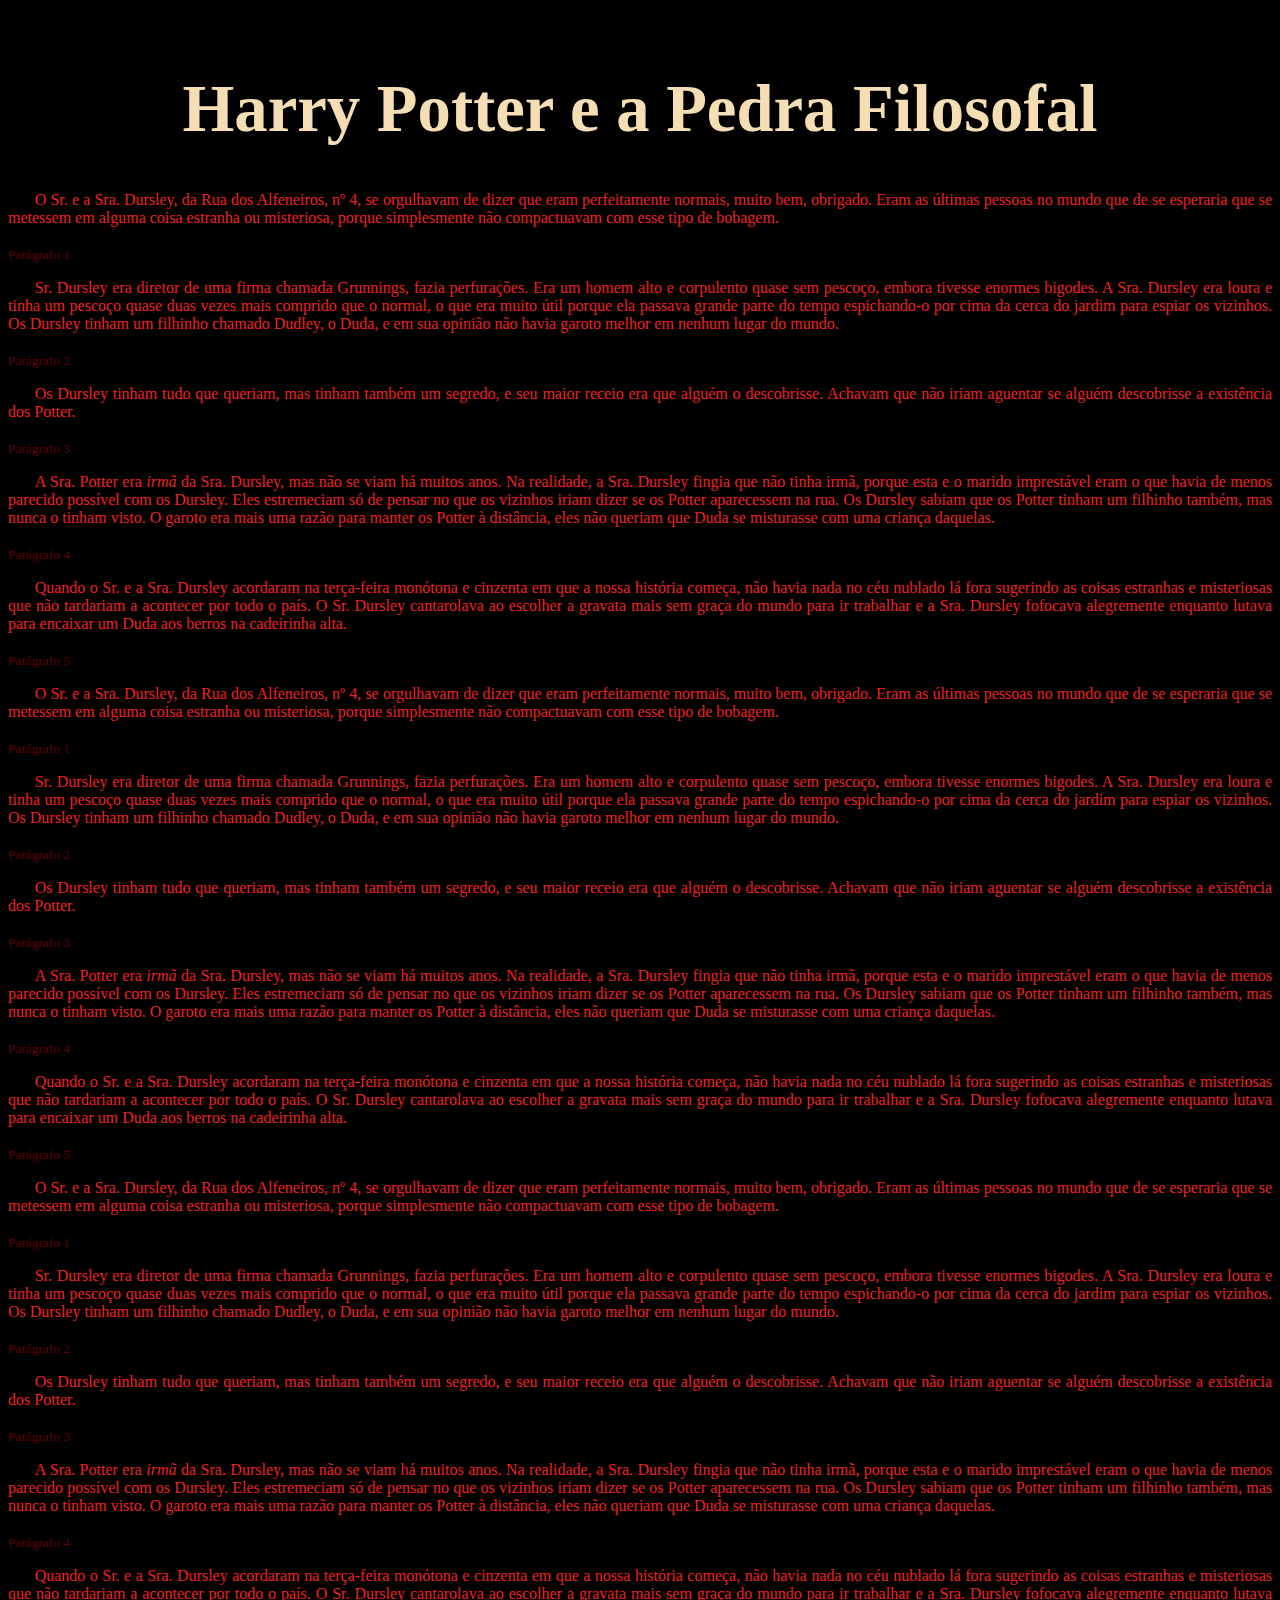
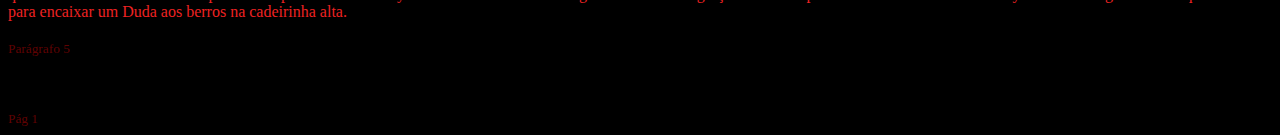
<file: Aula2/index.html>
<!DOCTYPE html>
<html>
    <head>
        <meta charset="utf-8">
        <marquee direction="right">
            <title>Hello World</title>
        </marquee>
        <link rel="stylesheet" href="style.css">
    </head>
    <body>
            <h1> Harry Potter e a Pedra Filosofal</h1>
            <p>O Sr. e a Sra. Dursley, da Rua dos Alfeneiros, nº 4, se orgulhavam de dizer que eram perfeitamente normais, muito bem, obrigado. Eram as últimas pessoas no mundo que de se esperaria que se metessem em alguma coisa estranha ou misteriosa, porque simplesmente não compactuavam com esse tipo de bobagem.
                <br><br>
                <small>Parágrafo 1</small>
            </p>   
            <p>Sr. Dursley era diretor de uma firma chamada Grunnings, fazia perfurações. Era um homem alto e corpulento quase sem pescoço, embora tivesse enormes bigodes. A Sra. Dursley era loura e tinha um pescoço quase duas vezes mais comprido que o normal, o que era muito útil porque ela passava grande parte do tempo espichando-o por cima da cerca do jardim para espiar os vizinhos. Os Dursley tinham um filhinho chamado Dudley, o Duda, e em sua opinião não havia garoto melhor em nenhum lugar do mundo.
                <br><br>
                <small>Parágrafo 2</small>
            </p>
            <p>Os Dursley tinham tudo que queriam, mas tinham também um segredo, e seu maior receio era que alguém o descobrisse. Achavam que não iriam aguentar se alguém descobrisse a existência dos Potter.
                <br><br>
                <small>Parágrafo 3</small>    
            </p>        
            <p>A Sra. Potter era <em>irmã</em> da Sra. Dursley, mas não se viam há muitos anos. Na realidade, a Sra. Dursley fingia que não tinha irmã, porque esta e o marido imprestável eram o que havia de menos parecido possível com os Dursley. Eles estremeciam só de pensar no que os vizinhos iriam dizer se os Potter aparecessem na rua. Os Dursley sabiam que os Potter tinham um filhinho também, mas nunca o tinham visto. O garoto era mais uma razão para manter os Potter à distância, eles não queriam que Duda se misturasse com uma criança daquelas.
                <br><br>
                <small>Parágrafo 4</small>
            </p>          
            <p>Quando o Sr. e a Sra. Dursley acordaram na terça-feira monótona e cinzenta em que a nossa história começa, não havia nada no céu nublado lá fora sugerindo as coisas estranhas e misteriosas que não tardariam a acontecer por todo o país. O Sr. Dursley cantarolava ao escolher a gravata mais sem graça do mundo para ir trabalhar e a Sra. Dursley fofocava alegremente enquanto lutava para encaixar um Duda aos berros na cadeirinha alta.
                <br><br>
                <small>Parágrafo 5</small>
            </p>
            <p>O Sr. e a Sra. Dursley, da Rua dos Alfeneiros, nº 4, se orgulhavam de dizer que eram perfeitamente normais, muito bem, obrigado. Eram as últimas pessoas no mundo que de se esperaria que se metessem em alguma coisa estranha ou misteriosa, porque simplesmente não compactuavam com esse tipo de bobagem.
                <br><br>
                <small>Parágrafo 1</small>
            </p>   
            <p>Sr. Dursley era diretor de uma firma chamada Grunnings, fazia perfurações. Era um homem alto e corpulento quase sem pescoço, embora tivesse enormes bigodes. A Sra. Dursley era loura e tinha um pescoço quase duas vezes mais comprido que o normal, o que era muito útil porque ela passava grande parte do tempo espichando-o por cima da cerca do jardim para espiar os vizinhos. Os Dursley tinham um filhinho chamado Dudley, o Duda, e em sua opinião não havia garoto melhor em nenhum lugar do mundo.
                <br><br>
                <small>Parágrafo 2</small>
            </p>
            <p>Os Dursley tinham tudo que queriam, mas tinham também um segredo, e seu maior receio era que alguém o descobrisse. Achavam que não iriam aguentar se alguém descobrisse a existência dos Potter.
                <br><br>
                <small>Parágrafo 3</small>    
            </p>        
            <p>A Sra. Potter era <em>irmã</em> da Sra. Dursley, mas não se viam há muitos anos. Na realidade, a Sra. Dursley fingia que não tinha irmã, porque esta e o marido imprestável eram o que havia de menos parecido possível com os Dursley. Eles estremeciam só de pensar no que os vizinhos iriam dizer se os Potter aparecessem na rua. Os Dursley sabiam que os Potter tinham um filhinho também, mas nunca o tinham visto. O garoto era mais uma razão para manter os Potter à distância, eles não queriam que Duda se misturasse com uma criança daquelas.
                <br><br>
                <small>Parágrafo 4</small>
            </p>          
            <p>Quando o Sr. e a Sra. Dursley acordaram na terça-feira monótona e cinzenta em que a nossa história começa, não havia nada no céu nublado lá fora sugerindo as coisas estranhas e misteriosas que não tardariam a acontecer por todo o país. O Sr. Dursley cantarolava ao escolher a gravata mais sem graça do mundo para ir trabalhar e a Sra. Dursley fofocava alegremente enquanto lutava para encaixar um Duda aos berros na cadeirinha alta.
                <br><br>
                <small>Parágrafo 5</small>
            </p>
            <p>O Sr. e a Sra. Dursley, da Rua dos Alfeneiros, nº 4, se orgulhavam de dizer que eram perfeitamente normais, muito bem, obrigado. Eram as últimas pessoas no mundo que de se esperaria que se metessem em alguma coisa estranha ou misteriosa, porque simplesmente não compactuavam com esse tipo de bobagem.
                <br><br>
                <small>Parágrafo 1</small>
            </p>   
            <p>Sr. Dursley era diretor de uma firma chamada Grunnings, fazia perfurações. Era um homem alto e corpulento quase sem pescoço, embora tivesse enormes bigodes. A Sra. Dursley era loura e tinha um pescoço quase duas vezes mais comprido que o normal, o que era muito útil porque ela passava grande parte do tempo espichando-o por cima da cerca do jardim para espiar os vizinhos. Os Dursley tinham um filhinho chamado Dudley, o Duda, e em sua opinião não havia garoto melhor em nenhum lugar do mundo.
                <br><br>
                <small>Parágrafo 2</small>
            </p>
            <p>Os Dursley tinham tudo que queriam, mas tinham também um segredo, e seu maior receio era que alguém o descobrisse. Achavam que não iriam aguentar se alguém descobrisse a existência dos Potter.
                <br><br>
                <small>Parágrafo 3</small>    
            </p>        
            <p>A Sra. Potter era <em>irmã</em> da Sra. Dursley, mas não se viam há muitos anos. Na realidade, a Sra. Dursley fingia que não tinha irmã, porque esta e o marido imprestável eram o que havia de menos parecido possível com os Dursley. Eles estremeciam só de pensar no que os vizinhos iriam dizer se os Potter aparecessem na rua. Os Dursley sabiam que os Potter tinham um filhinho também, mas nunca o tinham visto. O garoto era mais uma razão para manter os Potter à distância, eles não queriam que Duda se misturasse com uma criança daquelas.
                <br><br>
                <small>Parágrafo 4</small>
            </p>          
            <p>Quando o Sr. e a Sra. Dursley acordaram na terça-feira monótona e cinzenta em que a nossa história começa, não havia nada no céu nublado lá fora sugerindo as coisas estranhas e misteriosas que não tardariam a acontecer por todo o país. O Sr. Dursley cantarolava ao escolher a gravata mais sem graça do mundo para ir trabalhar e a Sra. Dursley fofocava alegremente enquanto lutava para encaixar um Duda aos berros na cadeirinha alta.
                <br><br>
                <small>Parágrafo 5</small>
            </p>
            <br><br>
            <small>Pág 1</small>
    </body>
</html>
</file>
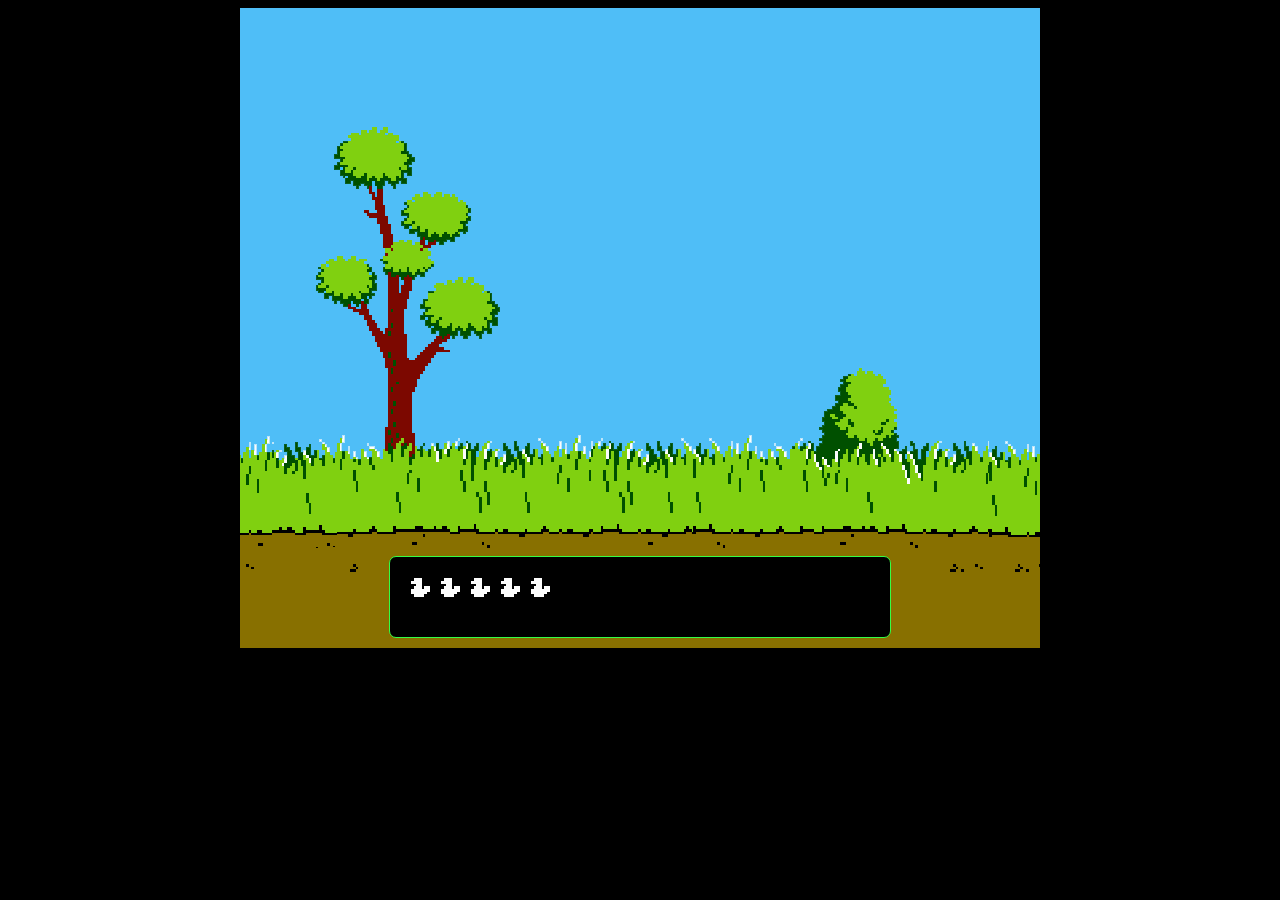
<file: TCC/index.html>
<!DOCTYPE html>
<html>
<head>
    <link rel="stylesheet" href="style.css">
</head>
<body>
    <div class="container">
        <div class="flight">
            <input type="radio" id="voador5" name="pato5">
            <div class="duck5">
                <label for="voador5"></label>
            </div>
            <input type="radio" id="voador4" name="pato4">
            <div class="duck4">
                <label for="voador4"></label>
            </div>
            <input type="radio" id="voador3" name="pato3">
            <div class="duck3">
                <label for="voador3"></label>
            </div>   
            <input type="radio" id="voador2" name="pato2">
            <div class="duck2">
                <label for="voador2"></label>
            </div>
            <input type="radio" id="voador" name="pato">
            <div class="duck">
                <label for="voador"></label>
            </div>
        </div>
        <div class="footer">
            <div class="placar">
                <div class="duckrow">
                    <div>
                        <input type="radio" id="patinho" name="pato" checked disabled>
                        <label for="patinho"></label>
                    </div>
                    <div>
                        <input type="radio" id="patinho2" name="pato2" checked disabled>
                        <label for="patinho2"></label>
                    </div>
                    <div> 
                        <input type="radio" id="patinho3" name="pato3" checked disabled>
                        <label for="patinho3"></label>
                    </div>
                    <div> 
                        <input type="radio" id="patinho4" name="pato4" checked disabled>
                        <label for="patinho4"></label>
                    </div>
                    <div> 
                        <input type="radio" id="patinho5" name="pato5" checked disabled>
                        <label for="patinho5"></label>
                    </div>
                </div>
            </div>
        </div>
    </div>
</body>
</html>
</file>
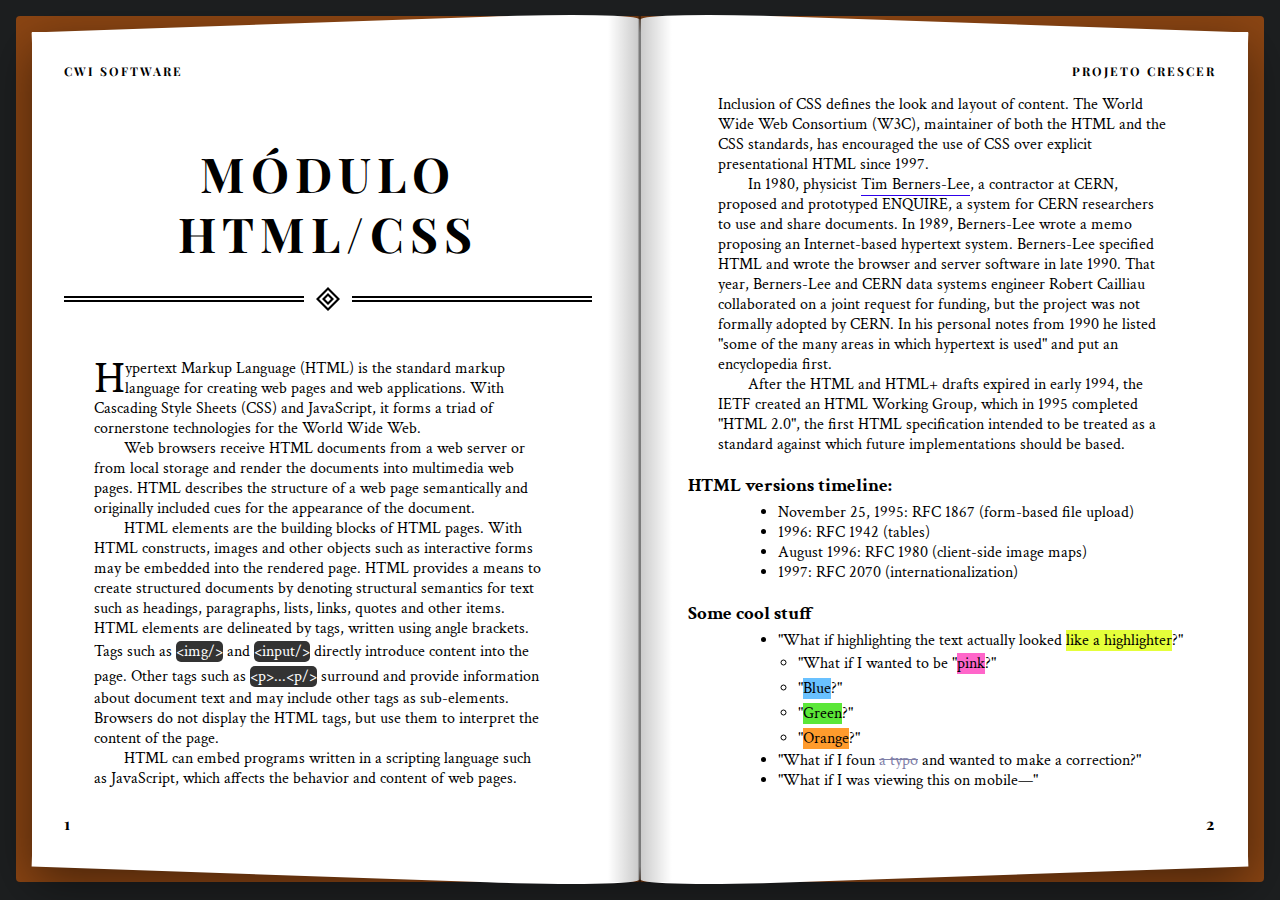
<file: Aula2/Exercicio/index.html>
<!-- index.html -->
<!DOCTYPE html>
<html>
<head>
  <meta charset="utf-8">
  <title>Crescer HTML/CSS</title>
  <link rel="stylesheet" href="styles.css">
  <link rel="stylesheet" href="exercicio.css">
</head>
<body>
  <div id="wrapper">
    <div id="container">

      <section class="open-book">
        <header>
          <h1>CWI Software</h1>
          <h6>Projeto Crescer</h6>
        </header>
        <article>
          <h2 class="chapter-title">MÓDULO HTML/CSS</h2>
          
          <!-- AQUI É CONTIGO -->
		  <div id="text">
			<p id="primary-paragraph"> 
				<span id="primary-letter">H</span>ypertext Markup Language (HTML) is the standard markup language for creating web pages and 
				web applications. With Cascading Style Sheets (CSS) and JavaScript, it forms a triad of 
				cornerstone technologies for the World Wide Web.
			</p>
			<p>
				Web browsers receive HTML documents from a web server or from local storage and render the 
				documents into multimedia web pages. HTML describes the structure of a web page semantically 
				and originally included cues for the appearance of the document.
			</p>
			<p>
				HTML elements are the building blocks of HTML pages. With HTML constructs, images and other 
				objects such as interactive forms may be embedded into the rendered page. HTML provides a means 
				to create structured documents by denoting structural semantics for text such as headings, 
				paragraphs, lists, links, quotes and other items. HTML elements are delineated by tags, 
				written using angle brackets. Tags such as <mark><<span>img/></mark>
				and <mark><<span>input/></mark> directly introduce content into the 
				page. Other tags such as <mark><<span>p>...<<span>p/></mark> 
				surround and provide information about document text and may include other tags as sub-elements. 
				Browsers do not display the HTML tags, but use them to interpret the content of the page.
			</p>
			<p>
				HTML can embed programs written in a scripting language such as JavaScript, which affects the 
				behavior and content of web pages. Inclusion of CSS defines the look and layout of content. 
				The World Wide Web Consortium (W3C), maintainer of both the HTML and the CSS standards, has 
				encouraged the use of CSS over explicit presentational HTML since 1997.
			</p>
			<p>
				In 1980, physicist <span id="name-decoration">Tim Berners-Lee</span>, a contractor at CERN, proposed and prototyped ENQUIRE, a 
				system for CERN researchers to use and share documents. In 1989, Berners-Lee wrote a memo 
				proposing an Internet-based hypertext system. Berners-Lee specified HTML and wrote the browser 
				and server software in late 1990. That year, Berners-Lee and CERN data systems engineer Robert 
				Cailliau collaborated on a joint request for funding, but the project was not formally adopted 
				by CERN. In his personal notes from 1990 he listed "some of the many areas in which hypertext 
				is used" and put an encyclopedia first.
			</p>
			<p>
				After the HTML and HTML+ drafts expired in early 1994, the IETF created an HTML Working Group, 
				which in 1995 completed "HTML 2.0", the first HTML specification intended to be treated as a 
				standard against which future implementations should be based.
			</p>
		  </div> 
	
		  <h3>HTML versions timeline:</h3>
          <ul>
            <li>November 25, 1995: RFC 1867 (form-based file upload)</li>
            <li>1996: RFC 1942 (tables)</li>
            <li>August 1996: RFC 1980 (client-side image maps)</li>
            <li>1997: RFC 2070 (internationalization)</li>
          </ul>
          
		  <h3>Some cool stuff</h3>
          <ul>
              <li>"What if highlighting the text actually looked <span id="first-color">like a highlighter</span>?"</li>
              <ul>
                  <li>"What if I wanted to be "<span id="second-color">pink</span>?"</li>
                  <li>"<span id="third-color">Blue</span>?"</li>
                  <li>"<span id="fourth-color">Green</span>?"</li>
                  <li>"<span id="fifth-color">Orange</span>?"</li>
              </ul>

              <li>"What if I foun <span id="decoration">a typo</span> and wanted to make a correction?"</li>
              <li>"What if I was viewing this on mobile—"</li>
        </article>
        <footer>
          <ol id="page-numbers">
            <li>1</li>
            <li>2</li>
          </ol>
        </footer>
      </section>
      

    </div>
  </div>
</body>
</html>
</file>
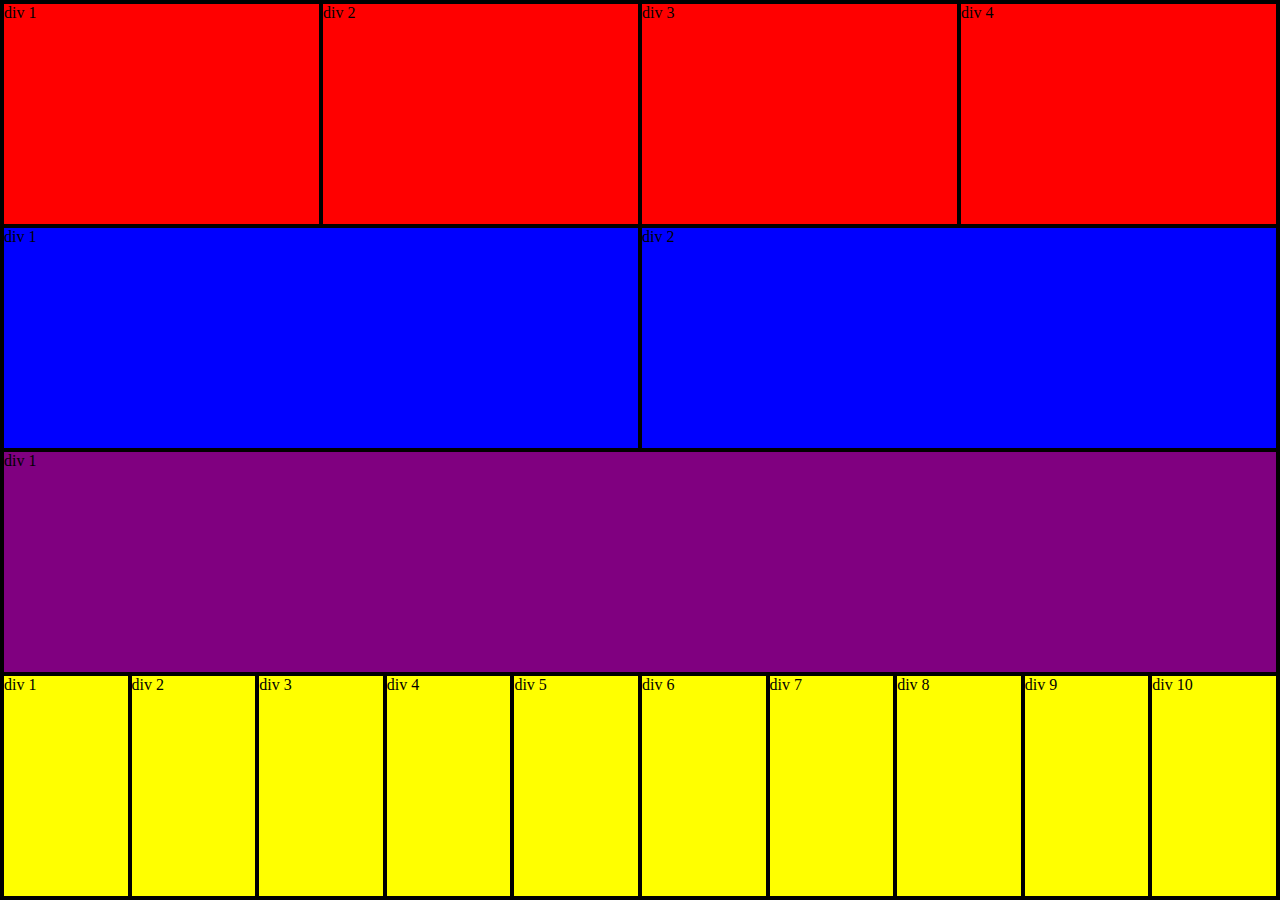
<file: Aula3/exercicio1/index.html>
<!DOCTYPE html>
<html>
    <head>
        <link rel="stylesheet" href="style.css">
    </head>
    <body>
        <div class="container">
            <div class="col">div 1</div>
            <div class="col">div 2</div>
            <div class="col">div 3</div>
            <div class="col">div 4</div>
            <div class="col2">div 1</div>
            <div class="col2">div 2</div>
            <div class="col3">div 1</div>
            <div class="col4">div 1</div>
            <div class="col4">div 2</div>
            <div class="col4">div 3</div>
            <div class="col4">div 4</div>
            <div class="col4">div 5</div>
            <div class="col4">div 6</div>
            <div class="col4">div 7</div>
            <div class="col4">div 8</div>
            <div class="col4">div 9</div>
            <div class="col4">div 10</div>
        </div>
    </body>
</html>
</file>
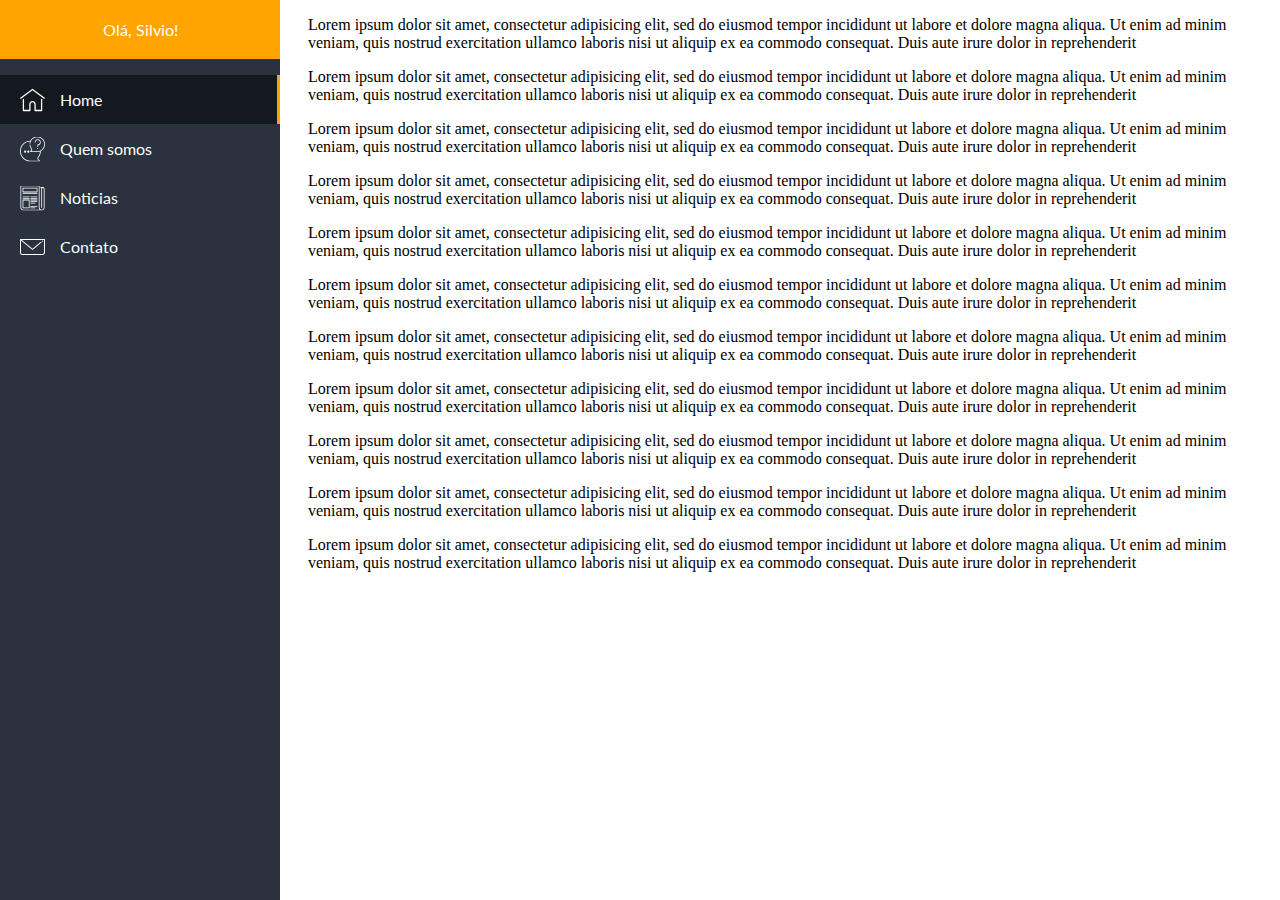
<file: Aula4/exercicio2/index.html>
<!DOCTYPE html>
<html>
    <head>
        <meta charset="utf-8">
        <link rel="stylesheet" href="style.css">
    </head>
    <body>
        <nav class="nav">
            <div class="header">Olá, Silvio!</div>
            <ul class="menu">
                <li class="menu-active">
                    <a href="#"><img src="icons/home.svg">
                        <span>Home</span>
                    </a>
                </li>
                <li>
                    <a href="#"><img src="icons/question.svg">
                        <span>Quem somos</span>
                    </a>
                </li>
                <li>
                    <a href="#"><img src="icons/newspaper.svg">
                        <span>Noticias</span>
                    </a>
                </li>
                <li>
                    <a href="#"><img src="icons/letter.svg">
                        <span>Contato</span>
                    </a>
                </li>
            </div>
        </nav>
        <section class="content">
                <p>Lorem ipsum dolor sit amet, consectetur adipisicing elit, sed do eiusmod tempor incididunt ut labore et dolore magna aliqua. Ut enim ad minim veniam, quis nostrud exercitation ullamco laboris nisi ut aliquip ex ea commodo consequat. Duis aute irure dolor in reprehenderit</p>
                <p>Lorem ipsum dolor sit amet, consectetur adipisicing elit, sed do eiusmod tempor incididunt ut labore et dolore magna aliqua. Ut enim ad minim veniam, quis nostrud exercitation ullamco laboris nisi ut aliquip ex ea commodo consequat. Duis aute irure dolor in reprehenderit</p>
                <p>Lorem ipsum dolor sit amet, consectetur adipisicing elit, sed do eiusmod tempor incididunt ut labore et dolore magna aliqua. Ut enim ad minim veniam, quis nostrud exercitation ullamco laboris nisi ut aliquip ex ea commodo consequat. Duis aute irure dolor in reprehenderit</p>
                <p>Lorem ipsum dolor sit amet, consectetur adipisicing elit, sed do eiusmod tempor incididunt ut labore et dolore magna aliqua. Ut enim ad minim veniam, quis nostrud exercitation ullamco laboris nisi ut aliquip ex ea commodo consequat. Duis aute irure dolor in reprehenderit</p>
                <p>Lorem ipsum dolor sit amet, consectetur adipisicing elit, sed do eiusmod tempor incididunt ut labore et dolore magna aliqua. Ut enim ad minim veniam, quis nostrud exercitation ullamco laboris nisi ut aliquip ex ea commodo consequat. Duis aute irure dolor in reprehenderit</p>
                <p>Lorem ipsum dolor sit amet, consectetur adipisicing elit, sed do eiusmod tempor incididunt ut labore et dolore magna aliqua. Ut enim ad minim veniam, quis nostrud exercitation ullamco laboris nisi ut aliquip ex ea commodo consequat. Duis aute irure dolor in reprehenderit</p>
                <p>Lorem ipsum dolor sit amet, consectetur adipisicing elit, sed do eiusmod tempor incididunt ut labore et dolore magna aliqua. Ut enim ad minim veniam, quis nostrud exercitation ullamco laboris nisi ut aliquip ex ea commodo consequat. Duis aute irure dolor in reprehenderit</p>
                <p>Lorem ipsum dolor sit amet, consectetur adipisicing elit, sed do eiusmod tempor incididunt ut labore et dolore magna aliqua. Ut enim ad minim veniam, quis nostrud exercitation ullamco laboris nisi ut aliquip ex ea commodo consequat. Duis aute irure dolor in reprehenderit</p>
                <p>Lorem ipsum dolor sit amet, consectetur adipisicing elit, sed do eiusmod tempor incididunt ut labore et dolore magna aliqua. Ut enim ad minim veniam, quis nostrud exercitation ullamco laboris nisi ut aliquip ex ea commodo consequat. Duis aute irure dolor in reprehenderit</p>
                <p>Lorem ipsum dolor sit amet, consectetur adipisicing elit, sed do eiusmod tempor incididunt ut labore et dolore magna aliqua. Ut enim ad minim veniam, quis nostrud exercitation ullamco laboris nisi ut aliquip ex ea commodo consequat. Duis aute irure dolor in reprehenderit</p>
                <p>Lorem ipsum dolor sit amet, consectetur adipisicing elit, sed do eiusmod tempor incididunt ut labore et dolore magna aliqua. Ut enim ad minim veniam, quis nostrud exercitation ullamco laboris nisi ut aliquip ex ea commodo consequat. Duis aute irure dolor in reprehenderit</p>
        </section>
    </body>
</html>
</file>
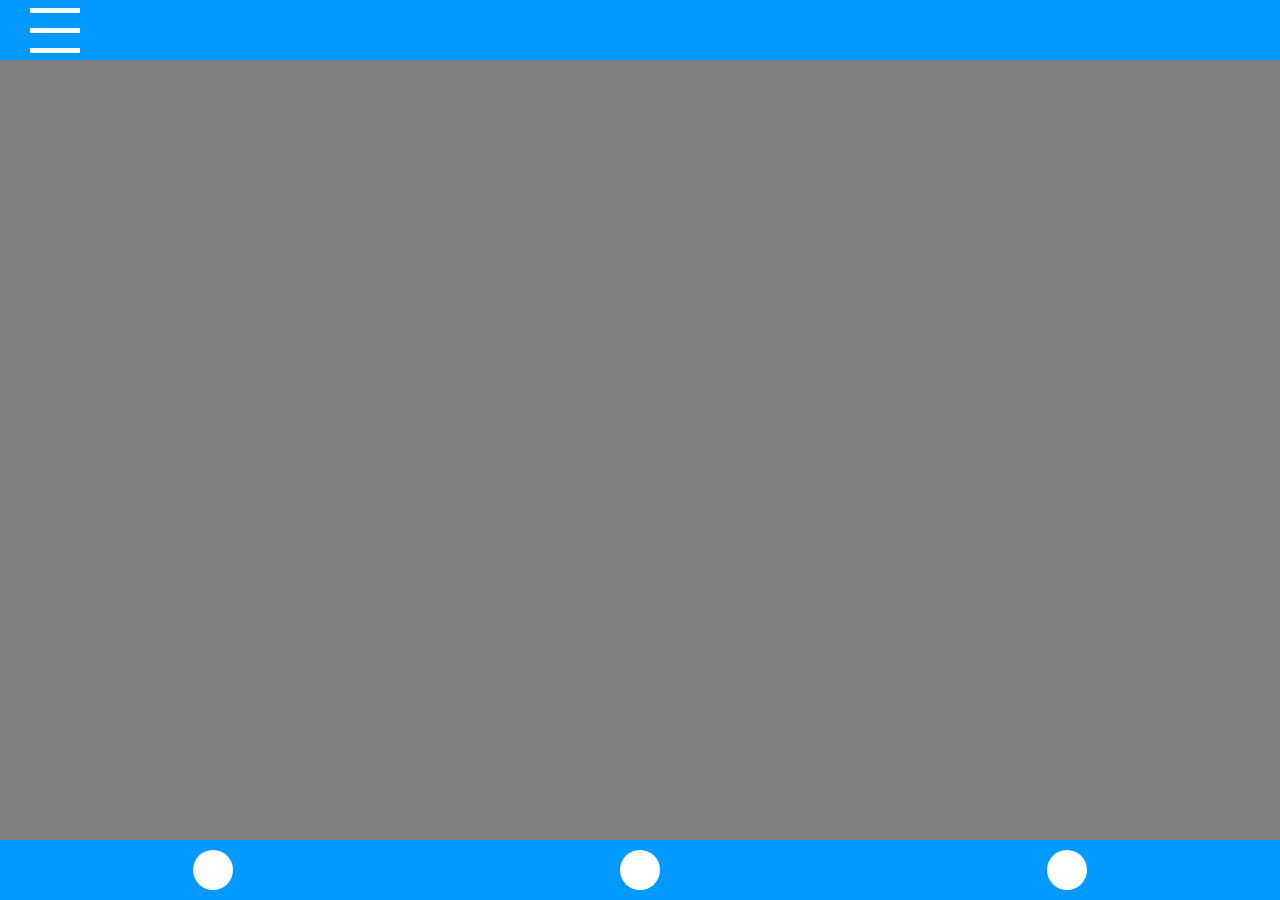
<file: Aula5/exercicio1/index.html>
<!DOCTYPE html>
<html>
    <head>
        <link rel="stylesheet" href="style.css">
    </head>
    <body>
        <div class="container">
            <div class="header">
                <div class="menu">
                    <div></div>  
                    <div></div>
                    <div></div>
                </div>
            </div>
            <div class="content"></div>
            <div class="footer">
                <div></div>
                <div></div>
                <div></div>
            </div>
        </div>
    </body>
</html>
</file>
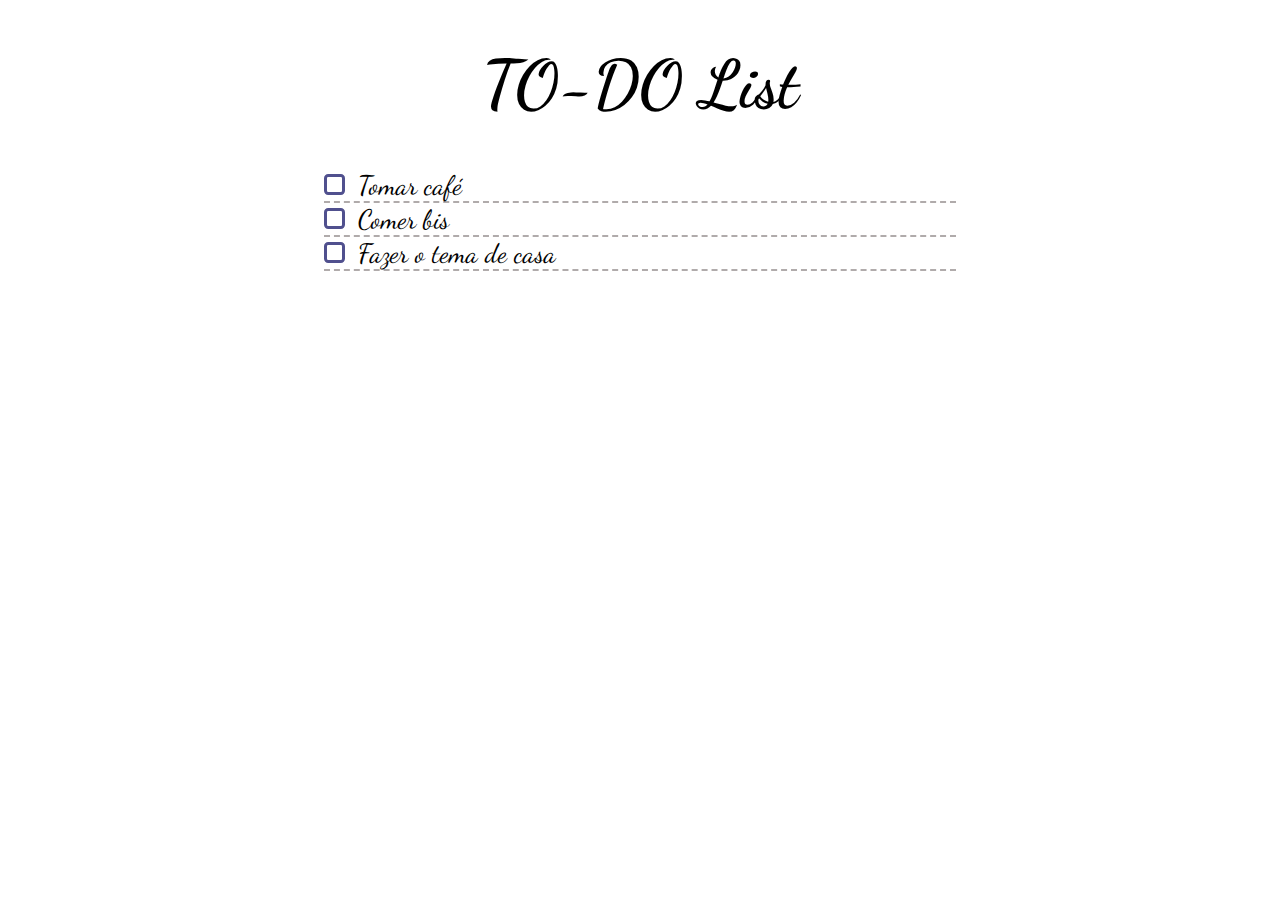
<file: Aula5/exercicio2/index.html>
<!DOCTYPE html>
<html>
    <head>
        <link rel="stylesheet" href="style.css">
    </head>
    <body>
        <h1>TO-DO List</h1>
        <div class="container">
            <form class="form">
                <div class="form-group">
                    <input type="checkbox" id="list">
                    <label for="list">Tomar café</label>
                </div>
                <div class="form-group">
                    <input type="checkbox" id="list1">
                    <label for="list1">Comer bis</label>
                </div>
                <div class="form-group">
                    <input type="checkbox" id="list2">
                    <label for="list2">Fazer o tema de casa</label>
                </div>
            </form>
        </div>
    </body>
</html>
</file>
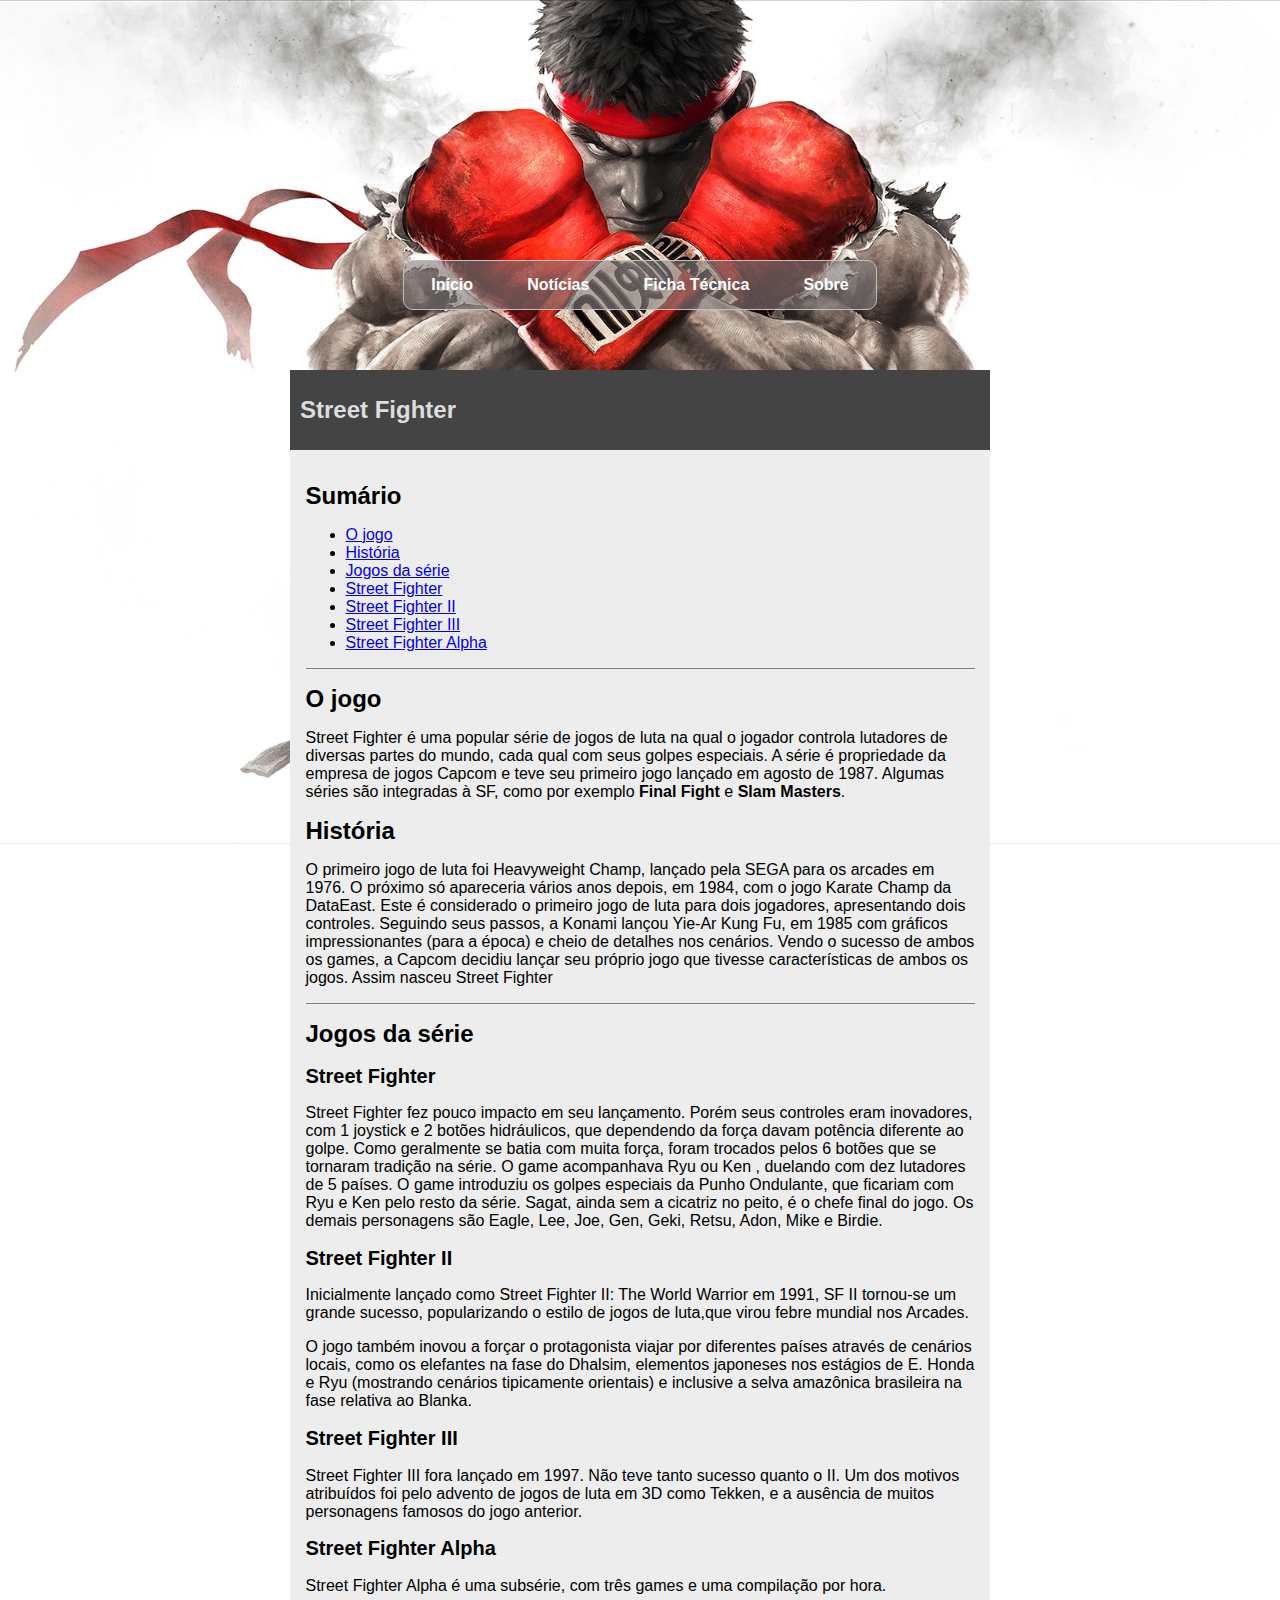
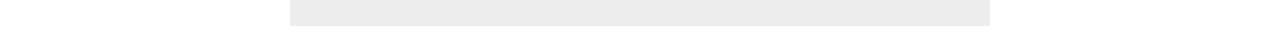
<file: Aula5/temaDeCasa/index.html>
<!DOCTYPE html>
<html>
    <head>
        <link rel="stylesheet" href="style.css">
    </head>
    <body>
        <div class="container">
            <div class="menu">
                <div>
                    <a href="index.html">Início</a>
                </div>
                <div>
                    <a href="https://www.google.com.br/search?q=street+fighter&rlz=1C1AVNC_enBR598BR598&source=lnms&tbm=nws&sa=X&ved=0ahUKEwiz9JWx7fTaAhXCTJAKHbPhBZYQ_AUICygC&biw=1366&bih=662" target="_blank">Notícias</a>
                </div>
                <div>
                    <a href="ficha-tecnica.html">Ficha Técnica</a>
                </div>
                <div>
                    <a href="sobre.html">Sobre</a>
                </div>   
            </div>
            <div class="div">
                <div class="header">Street Fighter</div>
                <div class="content">
                    <div class="list">
                        <h1>Sumário</h1>
                        <ul>
                            <li>
                                <a href="#jogo">O jogo</a>
                            </li>
                            <li>
                                <a href="#historia">História</a>
                            </li>
                            <li>
                                <a href="#jogos">Jogos da série</a>
                            </li>
                            <li>
                                <a href="#street">Street Fighter</a>
                            </li>
                            <li>
                                <a href="#street-II">Street Fighter II</a>
                            </li>
                            <li>
                                <a href="#street-III">Street Fighter III</a>
                            </li>
                            <li>
                                <a href="#street-alpha">Street Fighter Alpha</a>
                            </li>
                        </ul>
                    </div>
                    <div class="history">
                        <h1 id="jogo">O jogo</h1>
                        <p>
                            Street Fighter é uma popular série de jogos de luta na qual o jogador controla lutadores de diversas partes do mundo, cada qual com seus golpes especiais. A série é propriedade da empresa de jogos Capcom e teve seu primeiro jogo lançado em agosto de 1987. Algumas séries são integradas à SF, como por exemplo <b>Final Fight</b> e <b>Slam Masters</b>.
                        </p>
                        <h1 id="historia">História</h1>
                        <p>
                            O primeiro jogo de luta foi Heavyweight Champ, lançado pela SEGA para os arcades em 1976. O próximo só apareceria vários anos depois, em 1984, com o jogo Karate Champ da DataEast. Este é considerado o primeiro jogo de luta para dois jogadores, apresentando dois controles. Seguindo seus passos, a Konami lançou Yie-Ar Kung Fu, em 1985 com gráficos impressionantes (para a época) e cheio de detalhes nos cenários. Vendo o sucesso de ambos os games, a Capcom decidiu lançar seu próprio jogo que tivesse características de ambos os jogos. Assim nasceu Street Fighter
                        </p>                    
                    </div>
                    <div class="games">
                        <h1 id="jogos">Jogos da série</h1>
                        <h2 id="street">Street Fighter</h2>
                        <p>
                            Street Fighter fez pouco impacto em seu lançamento. Porém seus controles eram inovadores, com 1 joystick e 2 botões hidráulicos, que dependendo da força davam potência diferente ao golpe. Como geralmente se batia com muita força, foram trocados pelos 6 botões que se tornaram tradição na série. O     game acompanhava Ryu ou Ken , duelando com dez lutadores de 5 países. O game introduziu os golpes especiais da Punho Ondulante, que ficariam com Ryu e Ken pelo resto da série. Sagat, ainda sem a cicatriz no peito, é o chefe final do jogo. Os demais personagens são Eagle, Lee, Joe, Gen, Geki, Retsu,     Adon, Mike e Birdie.
                        </p>
                        <h2 id="street-II">Street Fighter II</h2>
                        <p>
                            Inicialmente lançado como Street Fighter II: The World Warrior em 1991, SF II tornou-se um grande sucesso, popularizando o estilo de jogos de luta,que virou febre mundial nos Arcades.
                        </p>
                        <p>
                            O jogo também inovou a forçar o protagonista viajar por diferentes países através de cenários locais, como os elefantes na fase do Dhalsim, elementos japoneses nos estágios de E. Honda e Ryu (mostrando cenários tipicamente orientais) e inclusive a selva amazônica brasileira na fase relativa ao     Blanka.
                        </p>
                        <h2 id="street-III">Street Fighter III</h2>
                        <p>
                            Street Fighter III fora lançado em 1997. Não teve tanto sucesso quanto o II. Um dos motivos atribuídos foi pelo advento de jogos de luta em 3D como Tekken, e a ausência de muitos personagens famosos do jogo anterior.
                        </p>
                        <h2 id="street-alpha">Street Fighter Alpha</h2>
                        <p>
                            Street Fighter Alpha é uma subsérie, com três games e uma compilação por hora.
                        </p>
                    </div>
                </div>
            </div>
        </div>
    </body>
</html>
</file>
<file: Aula2/style.css>
body{
    background: url(https://i.pinimg.com/originals/0b/f2/cf/0bf2cf4140d3b0e2e142e9c3b30dde32.jpg);
    background-repeat: no-repeat;
    background-position: center;
    background-attachment: fixed;
    background-color: black;
}
h1{
    text-align: center;
    font-size: 50pt;
    color: wheat
}

p{
    text-align: justify;
    text-indent: 20pt ;
    color: #ED2222;
}

small{
    color: #5F0202
}
</file>
<file: TCC/style.css>
body{
    display: flex;
    justify-content: center;
    align-items: center;
    background: black;
    overflow: hidden;
}

.container{
    width: 800px;
    height: 640px;
    background: url(background.png),#4FBEF7;
    background-position-x: -239px;
    background-position-y: -115px;
    display: flex;
    flex-direction: column;
}

.flight{
    height: 500px;
}

.duck, .duck2, .duck3, .duck4, .duck5{
    visibility: hidden;
    position: absolute;
    animation: mover 5s linear forwards;  
}

.duck{
    animation-delay: 0s;
}

.duck2{
    animation-delay: 5s;
}

.duck3{
    animation-delay: 10s;
} 

.duck4{
    animation-delay: 15s;
}

.duck5{
    animation-delay: 20s;
}

.footer{
    margin-top: 40px;
    display: flex;
    justify-content: center;
    align-items: flex-end;
    height: 100px;
}

.placar{
    width: 500px;
    height: 80px;
    background: black;
    border-radius: 7px;
    border: 1px solid #35FD46;
    margin-bottom: 10px;
    display: flex;
    align-items: center;
}

.duckrow{
    display: flex;
    width: 200px;
    height: 60px;
    margin-left: 10px;
}

.duckrow div{
    margin-right: -38px;
}

.flight input[type="radio"] + div label:before {
    content: "";
    position: relative;
    display: inline-block;
    width: 68px;
    height: 58px;
    background: url(flying-duck.png) no-repeat 0 -4px;
    animation: voar 1s steps(3) infinite;
    opacity: 1;
}

.flight input[type="radio"]:checked + div {
    animation-play-state: paused;
}

.flight input[type="radio"]:checked + div label:before {
    animation: morrer 1s forwards;
    background: url(dead-duck.png);
    width: 36px;
    height: 60px;
}

.duckrow input[type="radio"] + label:before {
    background: url(dead-duck-small.png) no-repeat 10px 10px;
    content: "";
    position: relative;
    display: inline-block;
    width: 68px;
    height: 100%;
}

.duckrow input[type="radio"]:checked + label:before {
    content: "";
    position: relative;
    display: inline-block;
    width: 68px;
    height: 100%;
    background: url(alive-duck-small.png) no-repeat 10px 10px;
}

input[type="radio"]{
    display: none;
}

@keyframes voar{
    to{
        background-position: -241px -4px;
    }
}

@keyframes mover{
    0%{
        position: relative;
        visibility: visible;
        margin-top: 0px;
        margin-left: 0px;
    }
    20%{
        margin-top: 300px;
        margin-left: 150px;
    }
    40%{
        margin-top: 200px;
        margin-left: 600px;
    }
    60%{
        margin-top: 400px;
        margin-left: 300px;
    }
    80%{
        margin-top: 0px;
        margin-left: 100px;
    }
    100%{
        margin-top: -1000px;
        margin-left: -1000px;
    }
}

@keyframes morrer{
    to{
        opacity: 0;
    }
}
</file>
<file: Aula2/Exercicio/styles.css>
/* styles.css */
@import url(https://fonts.googleapis.com/css?family=Crimson+Text:400,700,900,400italic,700italic,900italic|Playfair+Display:400,700,900,400italic,700italic,900italic|Rock+Salt:400);

*,
:before,
:after {
  box-sizing: border-box;
}

body {
  background-color: #1d1f20;
  color: #e5e5e5;
  font: 16px/1.25 'Crimson Text', sans-serif;
  margin: 0;
}

#wrapper {
  margin-left: auto;
  margin-right: auto;
  max-width: 1280px;
}

#container {
  float: left;
  padding: 16px;
  width: 100%;
}

.open-book {
  background: #fff;
  box-shadow: rgba(0,0,0,0.5) 0 16px 48px;
  color: #000;
  padding: 32px;
}

.open-book * {
  position: relative;
}

.open-book *::-moz-selection {
  background: rgba(222,255,0,0.75);
}

.open-book *::selection {
  background: rgba(222,255,0,0.75);
}

.open-book header {
  padding-bottom: 16px;
}

.open-book header *,
.open-book footer * {
  font: 700 16px/1.25 'Playfair Display', sans-serif;
  letter-spacing: 2px;
  margin: 0;
}

.open-book header * {
  font-size: 12px;
  text-transform: uppercase;
}

.open-book footer {
  padding-top: 16px;
}

.open-book footer #page-numbers {
  display: none;
  list-style: none;
  padding: 0;
  text-align: left;
}

.open-book footer #page-numbers > li:last-child {
  text-align: right;
}

.open-book .chapter-title {
  background: url([data-uri]) bottom center no-repeat;
  background-size: 0.5em 0.5em;
  font: 700 7vw/1.25 'Playfair Display', sans-serif;
  letter-spacing: 0.125em;
  margin: 0 0 1em 0;
  padding: 1em 0;
  position: relative;
  text-align: center;
  text-transform: uppercase;
}

.open-book .chapter-title:before,
.open-book .chapter-title:after {
  border: solid 0 #000;
  border-width: 0.05em 0;
  bottom: calc((0.125em / 2) * 3);
  content: '';
  height: 0.15em;
  position: absolute;
  width: calc(50% - (1em / 2));
}

.open-book .chapter-title:before {
  left: 0;
}

.open-book .chapter-title:after {
  right: 0;
}

@media only screen and ( min-width: 830px ) {

  .open-book {
    margin: 16px;
    position: relative;
  }

  .open-book:before {
    background-color: #8B4513;
    border-radius: 4px;
    bottom: -16px;
    content: '';
    left: -16px;
    position: absolute;
    right: -16px;
    top: -16px;
    z-index: -1;
  }

  .open-book:after {
    background: linear-gradient(to right, transparent 0%,rgba(0,0,0,0.2) 46%,rgba(0,0,0,0.5) 49%,rgba(0,0,0,0.6) 50%,rgba(0,0,0,0.5) 51%,rgba(0,0,0,0.2) 52%,transparent 100%);
    bottom: -16px;
    content: '';
    left: 50%;
    position: absolute;
    top: -16px;
    transform: translate(-50%,0);
    width: 64px;
    z-index: 1;
  }

  .open-book > * {
    column-count: 2;
    column-gap: 96px;
    position: relative;
    z-index: 1;
  }

  .open-book header:before,
  .open-book header:after,
  .open-book footer:before,
  .open-book footer:after {
    background: #fff;
    border-radius: 25%;
    content: '';
    height: 32px;
    position: absolute;
    z-index: -1;
    width: calc(50% + 32px);
  }

  .open-book header:before,
  .open-book footer:before,
  .open-book footer:after {
    border-top-left-radius: 0;
  }

  .open-book header:after,
  .open-book footer:before,
  .open-book footer:after {
    border-top-right-radius: 0;
  }

  .open-book header:before,
  .open-book header:after,
  .open-book footer:after {
    border-bottom-right-radius: 0;
  }

  .open-book header:before,
  .open-book header:after,
  .open-book footer:before {
    border-bottom-left-radius: 0;
  }

  .open-book header:before,
  .open-book header:after {
    top: -42.4px;
  }

  .open-book header:before,
  .open-book footer:before {
    right: 50%;
  }

  .open-book header:before {
    transform: rotate(-2deg);
  }

  .open-book header:after,
  .open-book footer:after {
    left: 50%;
  }

  .open-book header:after {
    transform: rotate(2deg);
  }

  .open-book footer:before,
  .open-book footer:after {
    bottom: -42.4px;
  }

  .open-book footer:before {
    transform: rotate(2deg);
  }

  .open-book footer:after {
    transform: rotate(-2deg);
  }

  .open-book header > *:last-child,
  .open-book footer > *:last-child {
    text-align: right;
  }

  .open-book footer #page-numbers {
    display: block;
  }

  .open-book .chapter-title {
    font-size: 48px;
  }

  .open-book .chapter-title:before,
  .open-book .chapter-title:after {
    height: 0.125em;
  }
}
</file>
<file: Aula2/Exercicio/exercicio.css>
p{
	margin: 0;
	text-indent: 30px;
}
mark{
	-webkit-border-radius: 5px;
	color: white;
	line-height: 25px;
	background-color: #333333;
}
#text{
	margin-left: 30px;
	margin-right: 50px;
}
#primary-letter { 
    font-size:280%;
	float: left;
	margin-top: -8px;
	margin-bottom: -20px;
}

#primary-paragraph{
	text-indent:0;
}

h3{
	margin-bottom:-10px;
}

ul{
	margin-left:50px;
}

ul ul{
	margin-left:-20px;
	line-height: 25px;
}

#first-color{
	background-color: #E5FF3A;
}

#second-color{
	background-color:#FF66CA;
}

#third-color{
	background-color: #69C1FF
}

#fourth-color{
	background-color: #5BE738
}

#fifth-color{
	background-color: #FF9B2C
}

#decoration{
	color: #7F7FA8;
	text-decoration: line-through;
}

#name-decoration{
	border-bottom:1px solid #2F00EA;
}
</file>
<file: Aula3/exercicio1/style.css>
* {
    box-sizing: border-box;
}

body{
    margin: 0;
}

body, html{
    height: 100%;
}

.container{
    font-size: 0;
    width: 100%;
    height: 100%;
}

div{
    border: 2px solid black;
    display: inline-block;
    font-size: initial;
}

.col{
    background: red;
    width: 25%;
    height: 25%;
}

.col2{
    background: blue;
    width: 50%;
    height: 25%;
}

.col3{
    background: purple;
    width: 100%;
    height: 25%;
}

.col4{
    background: yellow;
    width: 10%;
    height: 25%;
}
</file>
<file: Aula4/exercicio2/style.css>
@import url('https://fonts.googleapis.com/css?family=Lato:100,100i,300,300i,400,400i,700,700i,900,900i');

.header{
    background: #ffa401;
    text-align: center;
    padding: 20px 0;
}

.nav{
    color: white;
    background: #29323e;
    width: 280px;
    height: 100%;
    position: fixed;
    font-family: 'Lato';
    top: 0;
    left: 0;
}

.menu-active{
    border-right: 3px solid #ffa401;
    background: rgba(0, 0, 0, 0.5);
}

.menu li a{
    padding: 15px 0 15px 60px;
    text-decoration: none;
    color: white;
    display: block;
    position: relative;
}

.menu{
    list-style: none;
    padding: 0;
}

.menu li:not(.menu-active) a:hover{
    background: rgba(0, 0, 0, 0.2);
}

.content{
    margin-left: 300px;
}

.menu li a img{
    height: 25px;
    position: absolute;
    left: 20px;
    top:50%;
    transform: translateY(-50%);
}

@media(max-width:400px){
    .menu li a span{
        display: none;
    }

    .nav{
        width: 70px;
    }

    .menu li a{
        padding: 30px;
    }

    .menu li a img{
        height: 30px;
    }

    .content{
        margin-left: 90px;
    }
}
</file>
<file: Aula5/exercicio1/style.css>
body{
    margin: 0;
}
.container{
    display: flex;
    width: 100%;
    height: 100vh;
    justify-content: space-between;
    flex-direction: column;
}

.footer, .header{
    width: 100%;
    display: flex;
    background: #0099ff;
    height: 60px;
}

.content{
    flex: 1;
    background: gray;
}

.menu{
    justify-content: space-around;
    flex-direction: column;
    display: flex;
    width: 50px;
    height: 100%;
    margin-left: 30px;
}

.menu div{
    width: 100%;
    height: 5px;
    background: white;
}

.footer{
    display: flex;
    justify-content: space-around;
    align-items: center;
}

.footer div{
    width: 40px;
    height: 40px;
    background: white;
    border-radius: 50%;
}
</file>
<file: Aula5/exercicio2/style.css>
@import url('https://fonts.googleapis.com/css?family=Dancing+Script');

body{
    font-family: 'Dancing Script', cursive;
}
.container{
    display: flex;
    flex-direction: column;
    align-items: center;
    font-weight: 20px;
}

h1{
    text-align: center;
    font-size: 50pt;
}

.form{
    width: 50%;
}

.form-group{
    font-size: 20pt;
    border-bottom: 2px dashed #B0ABAB;
}

.form-group input[type="checkbox"]{
    display: none;
}

.form-group input[type="checkbox"] + label:before {
    content: "";
    position: relative;
    top: 1px;
    display: inline-block;
    width: 15px;
    height: 15px;
    border: 3px solid #50508E;
    margin-right: 13px;
    transition-duration: .5s;
    border-radius: 20%;
  }
  .form-group input[type="checkbox"]:checked + label:before {
    transform: rotate(405deg);
    top: 0;
    width: 5px;
    border-top: none;
    border-left: none;
    border-color: #0C8227;
  }

  .form-group input[type="checkbox"]:checked + label {
    text-decoration: line-through;
    color: #787575
  }
</file>
<file: Aula5/temaDeCasa/style.css>
* {
    box-sizing: border-box;  
}
body{
    margin: 0;
    font-family: "Arial";
    background: url(ryu.jpg);
    background-repeat: no-repeat;
    background-position-x: center;
    background-size: 1500px;
}

.container{
    display: flex;
    width: 100%;
    flex-direction: column;
    align-items: center;
    border-bottom: 20px;
}

.div{
    margin-top: 60px;
    display: flex;
    flex-direction: column;
    align-items: center;
    width: 700px;
    padding-bottom: 20px;
}

.header{
    font-weight: bold;
    font-size: 18pt;
    color: #DDDDDD;
    background: #444444;
    width: 100%;
    height: 80px;
    display: flex;
    align-items: center;
    padding-left: 10px;
}

.content{
    padding: 15.5px;
    width: 100%;
    flex: 1;
    background: #EDEDED;
}

.list, .history{
    border-bottom: 1px solid gray;
}

.menu{
    margin-top: 260px;
    height: 50px;
    width: 37%;
    font-weight: bold;
    display: flex; 
    background: rgba(128, 124, 124, 0.6);
    border-radius: 10px;
    justify-content: space-around;
    align-items: center;
    border: 1px solid #C0C0C0;
}

.menu div a{
    color: white;
    text-decoration: none;
}

h1{
    font-size: 18pt;
}

h2{
    font-size: 20px;
}

img{
    float: left;
    margin-right: 26px;
}

.nome-ficha{
    font-size: 23pt;
}

.lucas{
    height: 400px;
}
</file>
